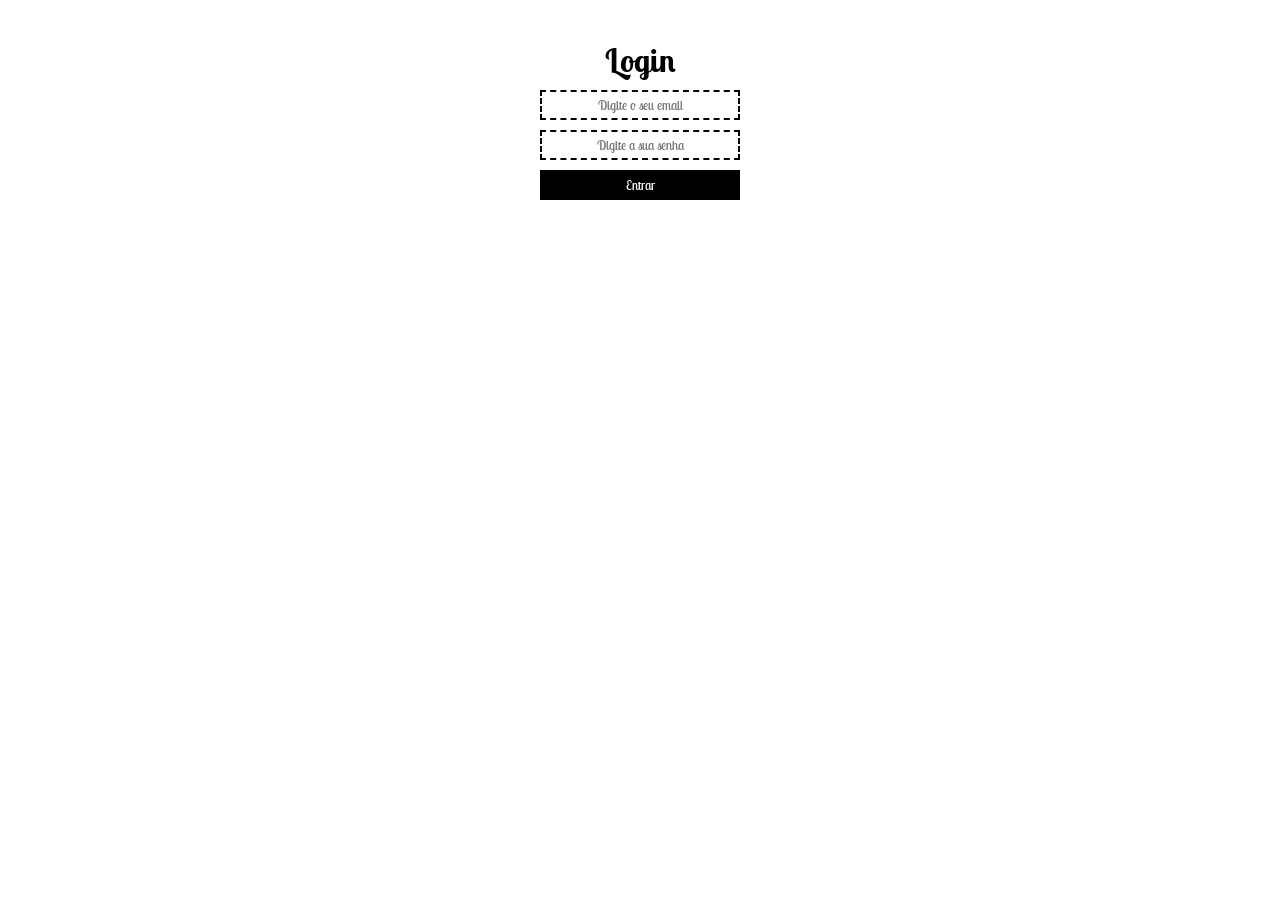
<file: form/index.html>
<!doctype html>
<html lang="en">
  <head>
    <meta charset="UTF-8" />
    <meta name="viewport" content="width=device-width, initial-scale=1.0" />
    <title>Form</title>
    <link rel="preconnect" href="https://fonts.googleapis.com" />
    <link rel="preconnect" href="https://fonts.gstatic.com" crossorigin />
    <link
      href="https://fonts.googleapis.com/css2?family=Lobster+Two:ital,wght@0,400;0,700;1,400;1,700&display=swap"
      rel="stylesheet"
    />
    <link rel="stylesheet" href="style.css">
  </head>
  <body>
    <h1>Login</h1>
    <form>
      <input type="email" id="email" placeholder="Digite o seu email" /><br />
      <input type="password" placeholder="Digite a sua senha" /><br />
      <button>Entrar</button>
    </form>
  </body>
</html>
</file>
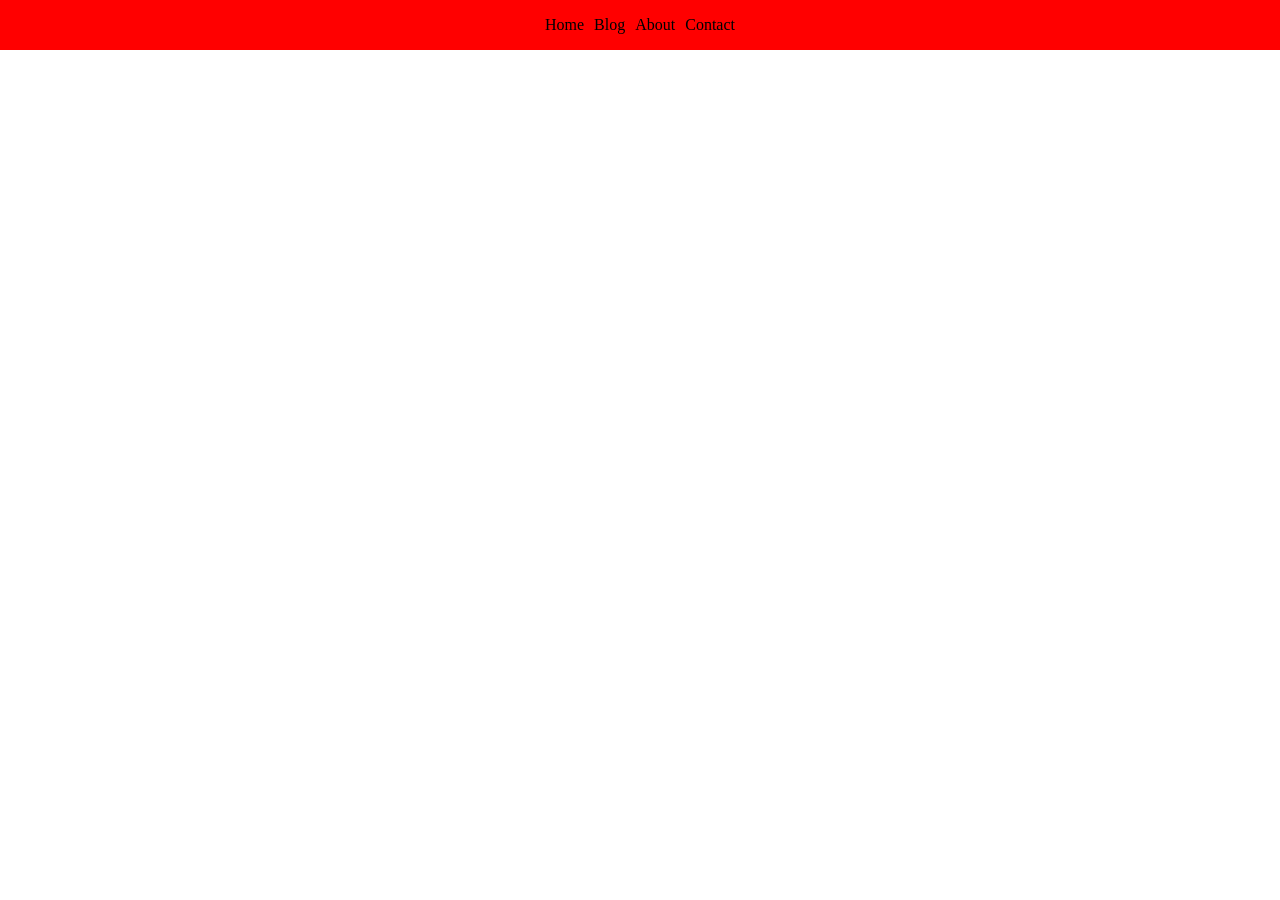
<file: responsividade/index.html>
<!DOCTYPE html>
<html lang="en">
<head>
    <meta charset="UTF-8">
    <meta name="viewport" content="width=device-width, initial-scale=1.0">
    <title>Resposividade</title>
    <style>
        *{
            padding: 0px;
            box-sizing: border-box;
            margin: 0;
        }

        body{
            min-height: 100vh;
            display: flex;
            flex-direction: column;
            justify-content: space-between;
        }

        .menu{
            height: 50px;
            background: red;
            width: 100%;
            display: flex;
            gap: 10;
            justify-content: center;
            align-items: center;
        }

        .menu ul{
            list-style: none;
            display: flex;
            flex-direction: row ;
            gap: 10px;
        }

        .menu-mobile{
            background-color: yellow;
        }

        @media screen and (min-width: 721px){
            .menu-mobile{
                display: none;
            }
        }

        @media screen and (max-width: 720px)
        {
            body{
                justify-content: end;
            }
            .menu-desktop{
                display: none;
            }
            ul{
                font-size: 18px;
            }
        }
    </style>
</head>
<body>
    
    <div class="menu menu-desktop">
        <ul>
            <li>Home</li>
            <li>Blog</li>
            <li>About</li>
            <li>Contact</li>
        </ul>
    </div>
    <div class="menu menu-mobile">
        <ul>
            <li>Home</li>
            <li>Blog</li>
            <li>About</li>
            <li>Contact</li>
        </ul>
    </div>
</body>
</html>
</file>
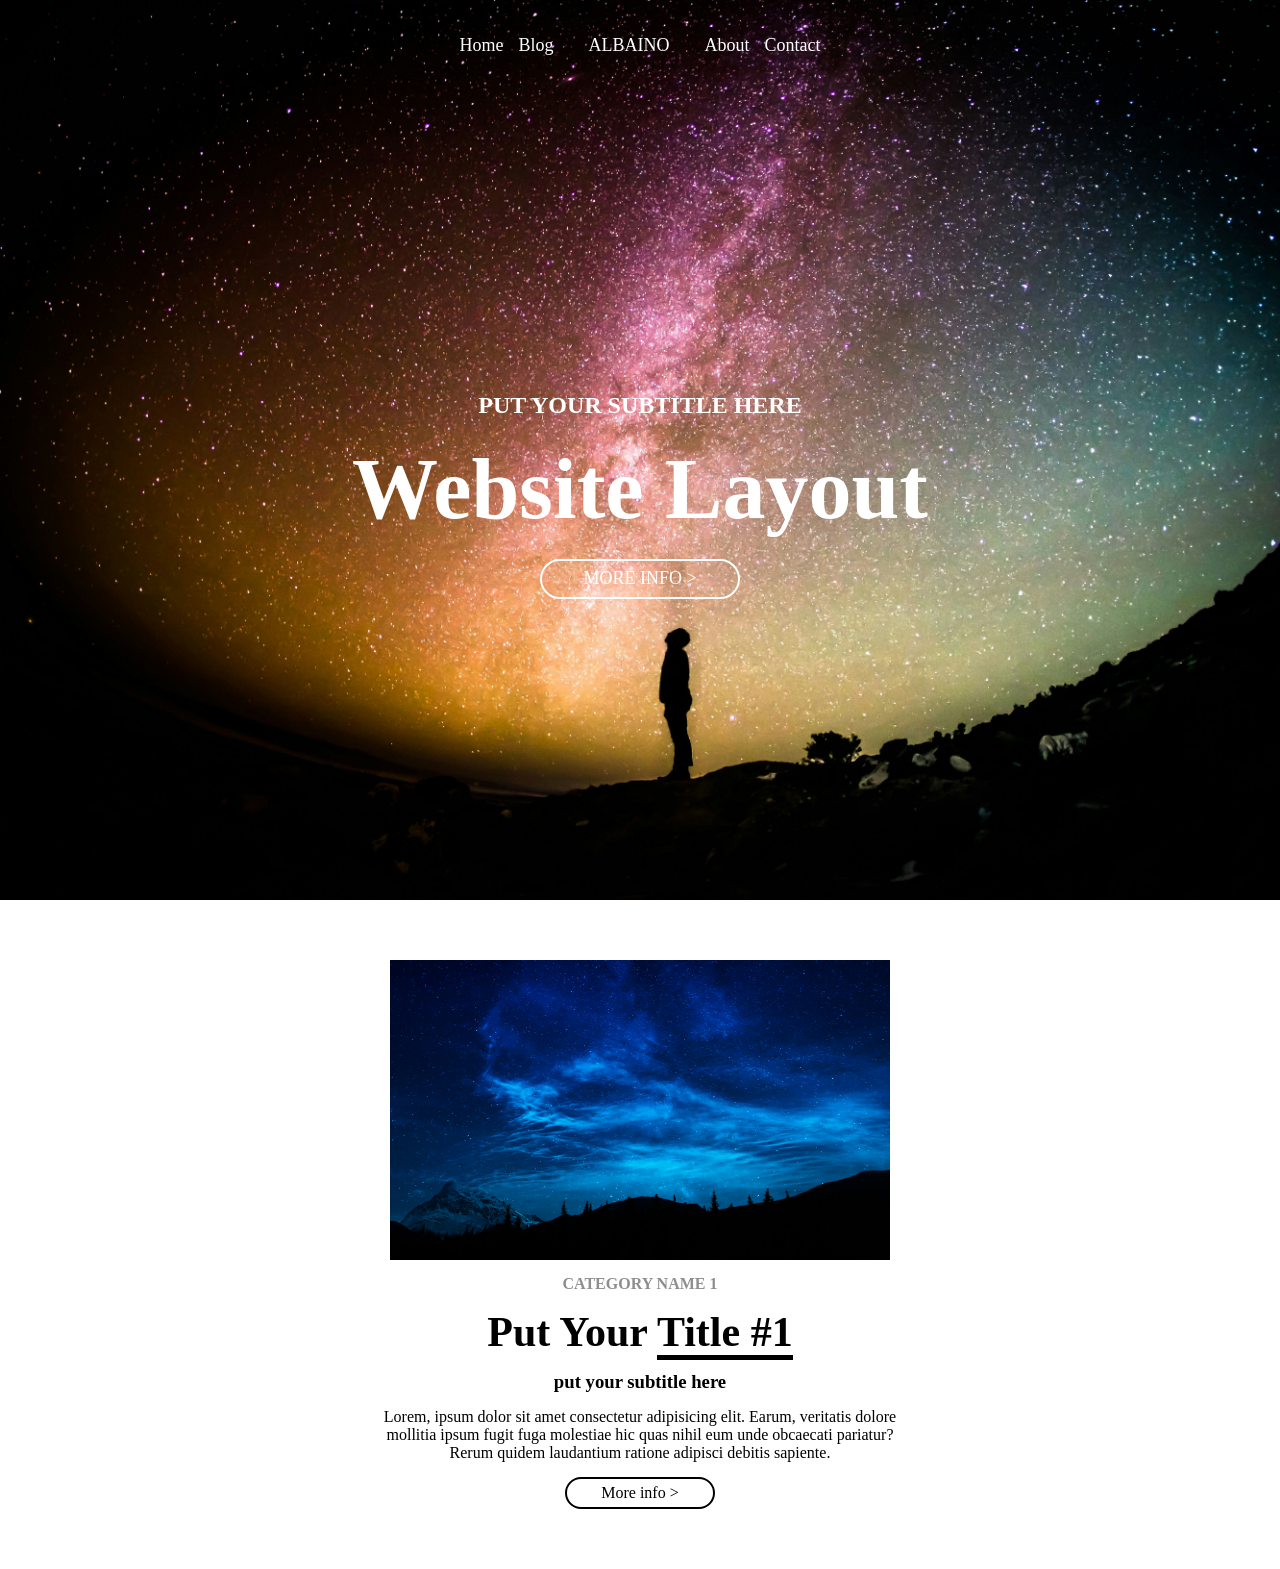
<file: web/index.html>
<!DOCTYPE html>
<html lang="en">
<head>
    <meta charset="UTF-8">
    <meta name="viewport" content="width=device-width, initial-scale=1.0">
    <title>Web</title>
    <style>
        *{
            padding: 0;
            margin: 0;
            box-sizing: border-box;
             font-family: 'Trebuchet MS', 'Lucida Sans Unicode';
        }

        a{
            text-decoration: none ;
            color: white;
            font-size: 18px;
        }

        body{
            min-height: 100vh;
            
        }

        #hero{
            width: 100%;
            height: 100vh;
            background-image: url(./../imagens/3.jpg);
            background-repeat: no-repeat;
            background-size: cover;
        }

        nav{
            display: flex;
            justify-content: center;
            align-items: center;
            height: 10vh;
        }

        ul{
            display: flex;
            gap: 15px;
            list-style: none;
        }
        
        #logo{
            font-family: 'Trebuchet MS', 'Lucida Sans Unicode';
            font-size: 18px;
            text-transform: uppercase;
            margin-left: 20px;
            margin-right: 20px;
        }

        #content{
            height: 90vh;
            display: flex;
            flex-direction: column;
            justify-content: center;
            align-items: center;
            gap: 20px;
        }

        div span{
            color: #fff;
            font-weight: bold;
            font-size: 24px;
        }

          div h1{
            color: #fff;
            font-weight: bold;
            font-size: 86px;
        }

        #hero button{
            color: white;
            font-size: 18px;
            border: 2px solid #fff;
            background-color: transparent;
            height: 40px;
            width: 200px;
            border-radius: 40px;
            transition: all 0.7s;
        }

        button:hover{
            cursor: pointer;
            transform: scale(1.1);
        }

        #content1{
            margin-top: 60px;
            margin-bottom: 60px;
            display: flex;
            flex-direction: column;
            justify-content: center;
            align-items: center;
            text-align: center;
            gap: 15px;
        }

        #content1 img{
            width:500px;
            height: 300px   ;
        }

        #content1 p{
            width: 550px;
        }

        #content1 > span{
            text-transform: uppercase;
            font-weight: 800;
            color: #8e8e8e;
        }

        #content1 h2{
            font-size: 42px;
            text-transform: capitalize;
        }
         #content1 h2 span{
            border-bottom: 5px solid #000;
        }

        .estilo-button
        {
            padding: 5px;
            width: 150px;
            border: 2px solid #000;
            border-radius: 40px;
            background-color: transparent;
            font-size: 16px;

        }
    </style>
</head>
<body>
        <div id="hero">
            <nav>
                <ul>
                    <li><a href="">Home</a></li>
                    <li><a href="">Blog</a></li>
                    <li id="logo"><a href="">Albaino</a></li>
                    <li><a href="">About</a></li>
                    <li><a href="">Contact</a></li>
                </ul>
            </nav>

            <div id="content">
                <span>PUT YOUR SUBTITLE HERE</span>
                <h1>Website Layout</h1>
                <button>MORE INFO ></button>
            </div>
        </div>

        <section id="content1">
            <img src="./../imagens/4.jpg" alt="">
            <span>Category name 1</span>
            <h2>Put your <span>title #1</span></h2>
            <h3>put your subtitle here</h3>
            <p>Lorem, ipsum dolor sit amet consectetur adipisicing elit. Earum, veritatis dolore mollitia ipsum fugit fuga molestiae hic quas nihil eum unde obcaecati pariatur? Rerum quidem laudantium ratione adipisci debitis sapiente.</p>
            <button class="estilo-button">More info ></button>
        </section>
       
</body>
</html>
</file>
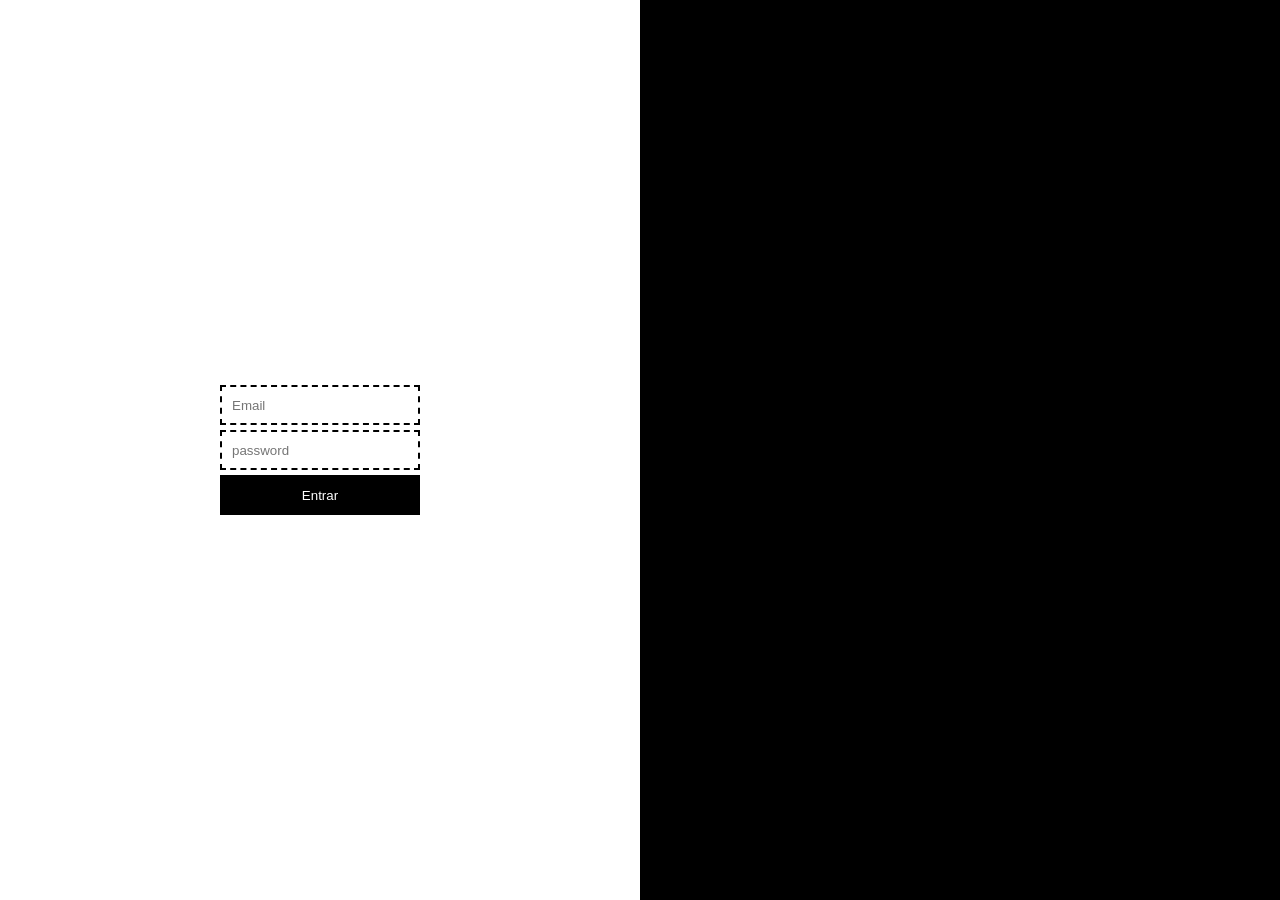
<file: responsividade/form-login.html>
<!doctype html>
<html lang="en">
  <head>
    <meta charset="UTF-8" />
    <meta name="viewport" content="width=device-width, initial-scale=1.0" />
    <title>Resposividade</title>
    <style>
      * {
        padding: 0px;
        box-sizing: border-box;
        margin: 0;
      }

      body {
        min-height: 100vh;
        display: flex;
        justify-content: space-between;
        align-items: center;
        overflow: hidden;
      }

      input {
        width: 200px;
        height: 40px;
        border: 2px dashed #000;
        padding: 10px;
      }

      button {
        width: 200px;
        height: 40px;
        border: none;
        background-color: #000;
        padding: 10px;
        color: #fff;
      }

      /* @media screen and (max-width: 720px)

      { */
      #login{
        width: 50%;
        display: flex;
        justify-content: center;
        align-items: center;
      }
      form {
        display: flex;
        flex-direction: column;
        gap: 5px;
         animation: show 2s ease-in-out; 
      }
      /* } */

       @keyframes show {
        0% {
          opacity: 0;
          transform: translate(170px, 100px);
        }

        50%{
             transform: translate( 170px, 0);
        }

        100% {
          opacity: 1;
          transform: translate(0, 0);
        }
      } 

      div {
        height: 100vh;
        width: 50%;
        background-color: #000;
        animation: show2 1s ease-in 1s forwards;
          transform: translateX(100%);

      }

      @keyframes show2 {
         0% {
          transform: translateX(100%);
          display: block;
        }

         100% {
          transform: translateX(0%);
        }
      }
    </style>
  </head>
  <body>
    <section id="login">
      <form action="">
        <input type="email" name="" id="" placeholder="Email" />
        <input type="password" name="" id="" placeholder="password" />
        <button>Entrar</button>
      </form>
    </section>

    <div></div>
  </body>
</html>
</file>
<file: form/style.css>
* {
  padding: 0px;
  margin: 0px;
  box-sizing: border-box;
  text-align: center;
  font-family: "Lobster Two", sans-serif;
}

input {
  height: 30px;
  width: 200px;
  margin-bottom: 10px;
  border: 2px dashed black;
}

h1 {
  margin-top: 40px;
  margin-bottom: 10px;
}

button {
  width: 200px;
  height: 30px;
  border: none;
  background: black;
  color: white;
  transition: all 0.7s;
}

button:hover {
  cursor: pointer;
  width: 230px;
  height: 40px;
}
</file>
